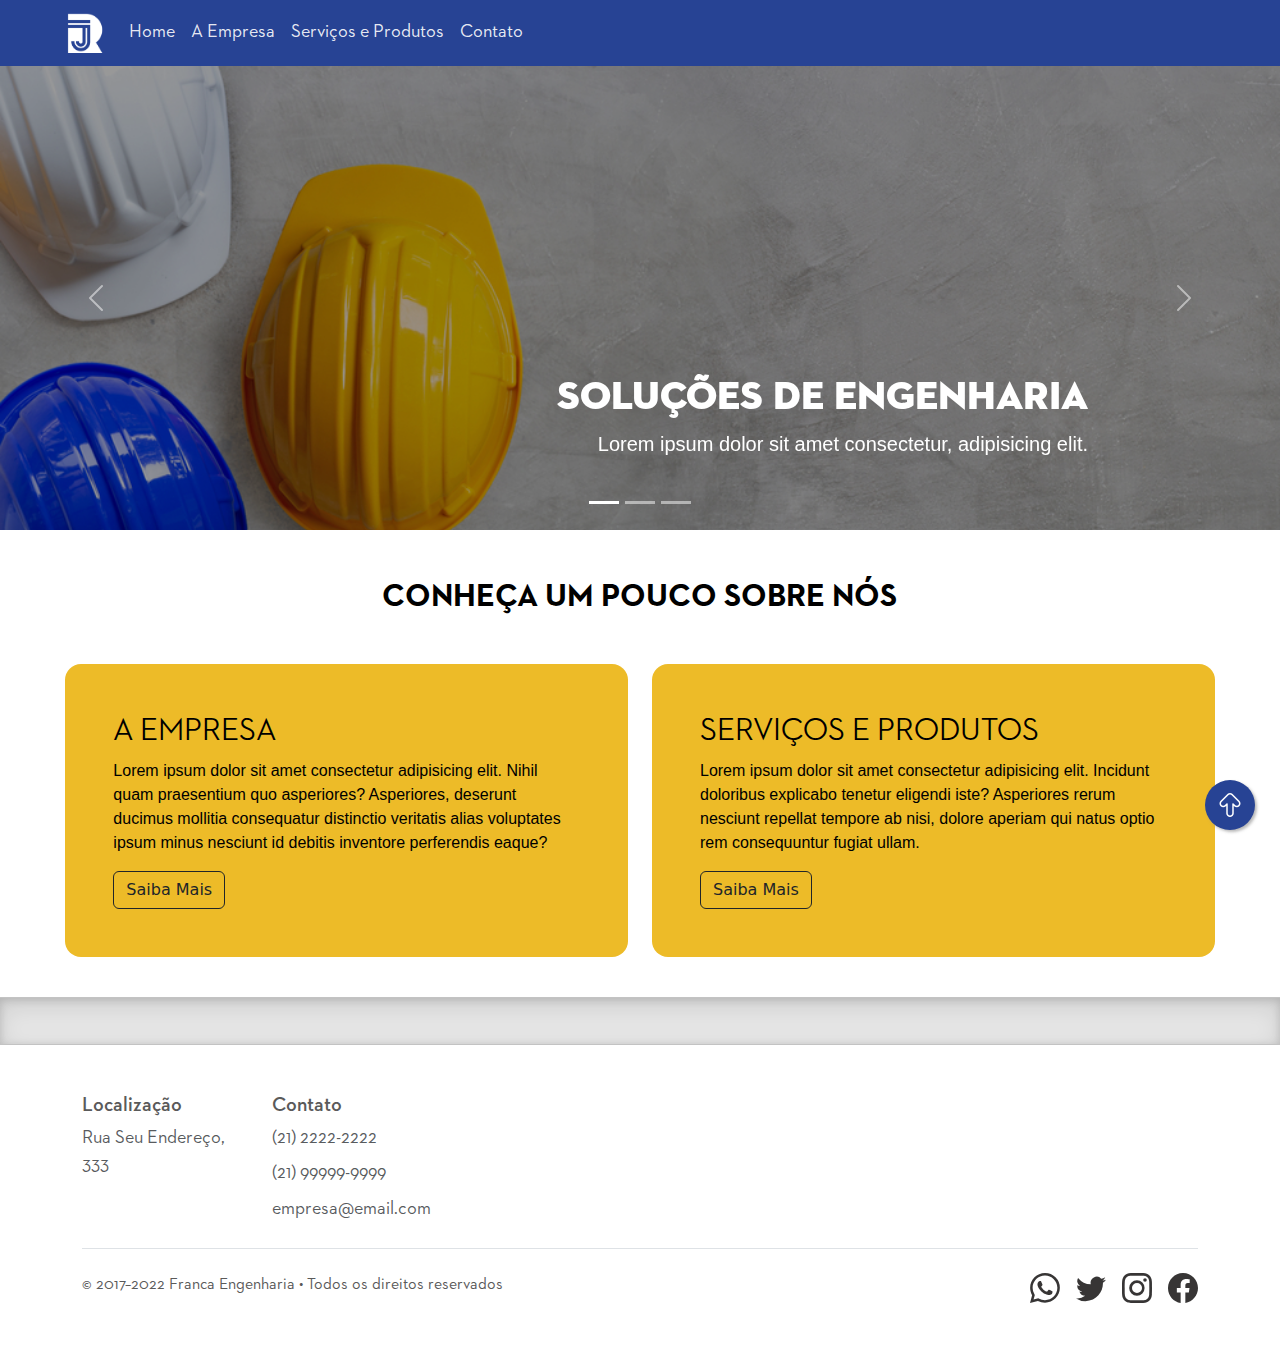
<file: index.html>
<!doctype html>
<html lang="pt-br">

<head>
    <meta charset="utf-8">
    <meta name="viewport" content="width=device-width, initial-scale=1">
    <meta name="description" content="Serviços de Engenharia Civil">
    <meta name="author" content="Chrys Penalber">
    <title>Franca Engenharia</title>

    <link rel="canonical" href="https://getbootstrap.com/docs/5.2/examples/carousel/">
    <link href="assets/css/bootstrap.min.css" rel="stylesheet">
    <link rel="stylesheet" href="assets/css/style.css">
    <link rel="shortcut icon" href="imagens/favicon.ico" type="image/x-icon">

    <link href="assets/css/carousel.css" rel="stylesheet">
    <link rel="canonical" href="https://getbootstrap.com/docs/5.2/examples/footers/">
</head>

<body>

    <header>
        <!-- Barra de Navegação   -->
        <nav class="navbar navbar-expand-md " style="background-color: rgb(39, 67, 148); ">
            <div class="container-fluid col-11">
                <a class="navbar-brand" href="index.html">
                    <img src="imagens/logo_cores__Branca-p.png" alt="logo Franca Engenharia" width="40">
                </a>
                <button class="navbar-toggler" type="button" data-bs-toggle="collapse" data-bs-target="#navbarCollapse"
                    aria-controls="navbarCollapse" aria-expanded="false" aria-label="Toggle navigation">
                    <span class="navbar-toggler-icon"></span>
                </button>
                <div class="collapse navbar-collapse" id="navbarCollapse">
                    <ul class="navbar-nav me-auto mb-2 mb-md-0">
                        <li class="nav-item">
                            <a class="nav-link active" aria-current="page" href="index.html" id="inicio">Home</a>
                        </li>
                        <li class="nav-item">
                            <a class="nav-link active" aria-current="page" href="empresa.html" id="empresa">A
                                Empresa</a>
                        </li>
                        <li class="nav-item">
                            <a class="nav-link active" aria-current="page" href="sep.html" id="sep">Serviços e
                                Produtos</a>
                        </li>
                        <li class="nav-item">
                            <a class="nav-link active" aria-current="page" href="contato.html" id="contato">Contato</a>
                        </li>
                    </ul>
                </div>
            </div>
        </nav>
    </header>

    <main>

        <!-- Carrossel -->

        <div id="myCarousel" class="carousel slide" data-bs-ride="carousel">
            <div class="carousel-indicators">
                <button type="button" data-bs-target="#myCarousel" data-bs-slide-to="0" class="active"
                    aria-current="true" aria-label="Slide 1"></button>
                <button type="button" data-bs-target="#myCarousel" data-bs-slide-to="1" aria-label="Slide 2"></button>
                <button type="button" data-bs-target="#myCarousel" data-bs-slide-to="2" aria-label="Slide 3"></button>
            </div>
            <div class="carousel-inner">
                <div class="carousel-item active">
                    <img class="bd-placeholder-img img-opac" width="100%" aria-hidden="true"
                        preserveAspectRatio="xMidYMid slice" focusable="false" src="imagens/img-05-c.jpg"
                        alt="Capacetes branco, azul e amarelo">

                    <div class="container">
                        <div class="carousel-caption text-end">
                            <h1 class="text-body">Soluções de Engenharia</h1>
                            <p class="text-body">Lorem ipsum dolor sit amet consectetur, adipisicing elit.</p>
                        </div>
                    </div>
                </div>
                <div class="carousel-item">
                    <img class="bd-placeholder-img img-opac" width="100%" aria-hidden="true"
                        preserveAspectRatio="xMidYMid slice" focusable="false" src="imagens/img-02-c.jpg"
                        alt="Paquímetro em cima de planta baixa">

                    <div class="container">
                        <div class="carousel-caption text-end">
                            <h1 class="text-body">Soluções de Engenharia</h1>
                            <p class="text-body">Lorem ipsum dolor sit amet consectetur adipisicing elit.</p>
                        </div>
                    </div>
                </div>
                <div class="carousel-item">
                    <img class="bd-placeholder-img img-opac" width="100%" aria-hidden="true"
                        preserveAspectRatio="xMidYMid slice" focusable="false" src="imagens/img-04-c.jpg"
                        alt="Planta baixa">

                    <div class="container">
                        <div class="carousel-caption text-end">
                            <h1 class="text-body">Soluções de Engenharia</h1>
                            <p class="text-body">Lorem ipsum dolor sit amet consectetur adipisicing elit.</p>
                        </div>
                    </div>
                </div>
            </div>
            <button class="carousel-control-prev" type="button" data-bs-target="#myCarousel" data-bs-slide="prev">
                <span class="carousel-control-prev-icon" aria-hidden="true"></span>
                <span class="visually-hidden">Previous</span>
            </button>
            <button class="carousel-control-next" type="button" data-bs-target="#myCarousel" data-bs-slide="next">
                <span class="carousel-control-next-icon" aria-hidden="true"></span>
                <span class="visually-hidden">Next</span>
            </button>
        </div>

        <!-- Cards -->

        <h1 class="col-5 m-auto mb-4" id="sobre-nos">Conheça um pouco sobre nós</h1>
        <br>

        <div class="row align-items-md-stretch col-11 m-auto">
            <div class="col-md-6 mb-3">
                <div class="h-100 p-5 text-white bg-dark rounded-4 cards">
                    <h2>A EMPRESA</h2>
                    <p>Lorem ipsum dolor sit amet consectetur adipisicing elit. Nihil quam praesentium quo asperiores?
                        Asperiores, deserunt ducimus mollitia consequatur distinctio veritatis alias voluptates ipsum
                        minus nesciunt id debitis inventore perferendis eaque?
                    </p>
                    <a href="empresa.html" class="btn btn-outline-dark">Saiba Mais</a>
                </div>
            </div>
            <div class="col-md-6 mb-3">
                <div class="h-100 p-5 text-white bg-dark rounded-4 cards">
                    <h2>SERVIÇOS E PRODUTOS</h2>
                    <p>Lorem ipsum dolor sit amet consectetur adipisicing elit. Incidunt doloribus explicabo tenetur
                        eligendi iste? Asperiores rerum nesciunt repellat tempore ab nisi, dolore aperiam qui natus
                        optio rem consequuntur fugiat ullam.
                    </p>
                    <a href="sep.html" class="btn btn-outline-dark">Saiba Mais</a>
                </div>
            </div>
        </div>

        <br>




        <!-- FOOTER -->


        <div class="b-example-divider"></div>


        <div class="container">
            <footer class="pt-5 footer">
                <div class="row">
                    <div class="col-6 col-md-2 mb-3">
                        <h5>Localização</h5>
                        <ul class="nav flex-column">
                            <li class="nav-item mb-2 nav-bot"><a href="https://goo.gl/maps/gZELMjxWsQZSBkC27"
                                    class="nav-link p-0 text-muted" target="_blank">Rua Seu Endereço, 333</a></li>

                        </ul>
                    </div>

                    <div class="col-6 col-md-2 col mb-3">

                        <h5>Contato</h5>
                        <ul class="nav flex-column">
                            <li class="nav-item mb-2 nav-bot">
                                <a href="tel:2122222222" class="nav-link p-0 text-muted">(21) 2222-2222
                                </a>
                            </li>
                            <li class="nav-item mb-2 nav-bot">
                                <a href="https://api.whatsapp.com/send?phone=5521999999999&text=Olá!" class="nav-link p-0 text-muted">(21) 99999-9999
                                </a>
                            </li>
                            <li class="nav-item mb-2 nav-bot">
                                <a href="mailto:empresa@email.com" class="nav-link p-0 text-muted">empresa@email.com
                                </a>
                            </li>
                        </ul>
                    </div>


                </div>

                <a href="#inicio" class="float" id="to-up-btn">
                    <i class="fa fa-plus my-float"><img src="imagens/arrow-up.png" alt=""></i>
                </a>

                <div class="d-flex flex-column flex-sm-row justify-content-between py-4 border-top">
                    <p>&copy; 2017–2022 Franca Engenharia • Todos os direitos reservados</p>
                    <ul class="list-unstyled d-flex">
                        <li class="ms-3">
                            <a class="link-dark" href="https://api.whatsapp.com/send?phone=5521999999999&text=Olá!" target="_blank">
                                <img src="imagens/whatsapp.svg" alt="logo whatsapp"  width="30" height="30" fill="currentColor" class="bi bi-whatsapp" viewBox="0 0 16 16">
                            </a>
                        </li>
                        <li class="ms-3">
                            <a class="link-dark" href="https://twitter.com/" target="_blank">
                                <img src="imagens/twitter.svg" alt="logo twitter" width="30" height="30" fill="currentColor"
                                    class="bi bi-twitter" viewBox="0 0 16 16">
                            </a>
                        </li>
                        <li class="ms-3">
                            <a class="link-dark" href="https://www.instagram.com/" target="_blank">
                                <img src="imagens/instagram.svg" width="30" height="30" fill="currentColor"
                                    class="bi bi-instagram" viewBox="0 0 16 16" alt="logo instagram">
                            </a>
                        </li>
                        <li class="ms-3">
                            <a class="link-dark" href="https://www.facebook.com/" target="_blank">
                                <img src="imagens/facebook.svg" alt="logo facebook" width="30" height="30" fill="currentColor"
                                    class="bi bi-facebook" viewBox="0 0 16 16">
                            </a>
                        </li>
                    </ul>
                </div>
            </footer>
        </div>
    </main>


    <script src="assets/js/bootstrap.bundle.min.js"></script>


</body>

</html>
</file>
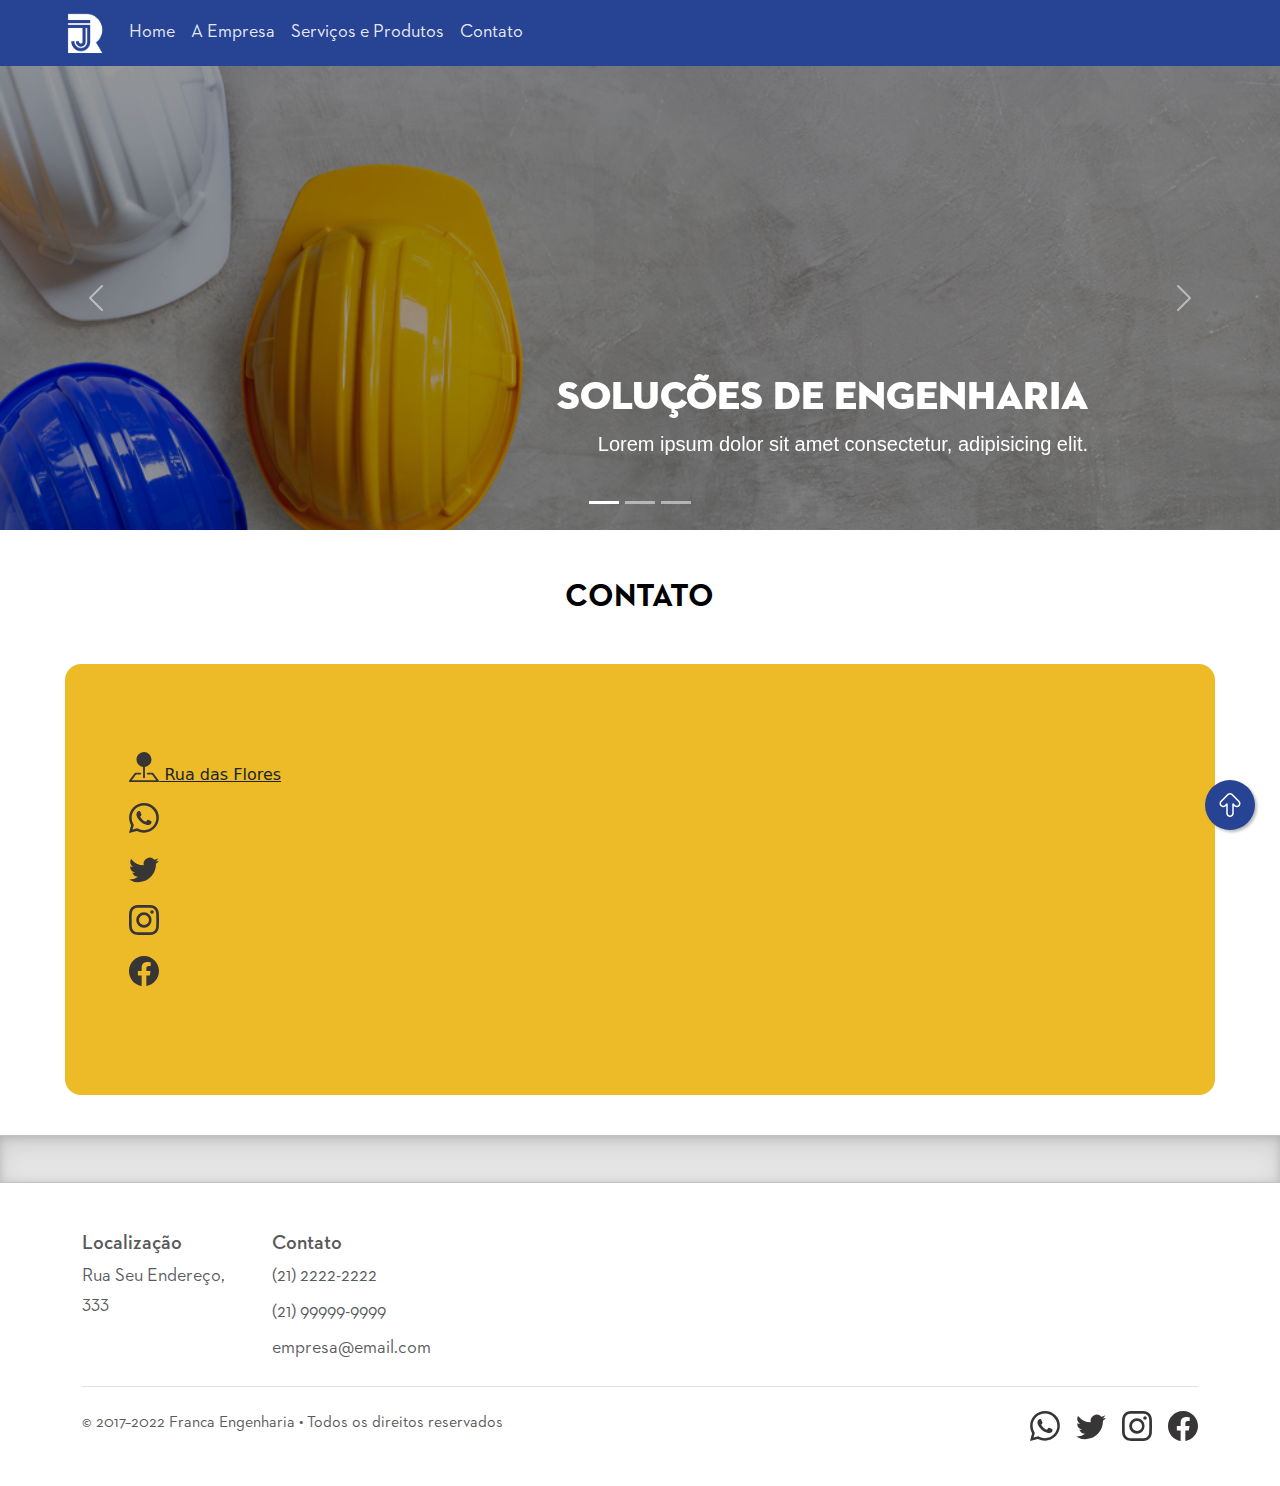
<file: contato.html>
<!doctype html>
<html lang="pt-br">

<head>
    <meta charset="utf-8">
    <meta name="viewport" content="width=device-width, initial-scale=1">
    <meta name="description" content="Serviços de Engenharia Civil">
    <meta name="author" content="Chrys Penalber">
    <title>Contato - Franca Engenharia</title>

    <link rel="canonical" href="https://getbootstrap.com/docs/5.2/examples/carousel/">
    <link href="assets/css/bootstrap.min.css" rel="stylesheet">
    <link rel="stylesheet" href="assets/css/style.css">
    <link rel="shortcut icon" href="imagens/favicon.ico" type="image/x-icon">

    <link href="assets/css/carousel.css" rel="stylesheet">
    <link rel="canonical" href="https://getbootstrap.com/docs/5.2/examples/footers/">
</head>

<body>

    <header>
        <!-- Barra de Navegação   -->
        <nav class="navbar navbar-expand-md " style="background-color: rgb(39, 67, 148); ">
            <div class="container-fluid col-11">
                <a class="navbar-brand" href="index.html">
                    <img src="imagens/logo_cores__Branca-p.png" alt="logo Franca Engenharia" width="40">
                </a>
                <button class="navbar-toggler" type="button" data-bs-toggle="collapse" data-bs-target="#navbarCollapse"
                    aria-controls="navbarCollapse" aria-expanded="false" aria-label="Toggle navigation">
                    <span class="navbar-toggler-icon"></span>
                </button>
                <div class="collapse navbar-collapse" id="navbarCollapse">
                    <ul class="navbar-nav me-auto mb-2 mb-md-0">
                        <li class="nav-item">
                            <a class="nav-link active" aria-current="page" href="index.html" id="inicio">Home</a>
                        </li>
                        <li class="nav-item">
                            <a class="nav-link active" aria-current="page" href="empresa.html" id="empresa">A
                                Empresa</a>
                        </li>
                        <li class="nav-item">
                            <a class="nav-link active" aria-current="page" href="sep.html" id="sep">Serviços e
                                Produtos</a>
                        </li>
                        <li class="nav-item">
                            <a class="nav-link active" aria-current="page" href="contato.html" id="contato">Contato</a>
                        </li>
                    </ul>
                </div>
            </div>
        </nav>
    </header>

    <main>

        <!-- Carrossel -->

        <div id="myCarousel" class="carousel slide" data-bs-ride="carousel">
            <div class="carousel-indicators">
                <button type="button" data-bs-target="#myCarousel" data-bs-slide-to="0" class="active"
                    aria-current="true" aria-label="Slide 1"></button>
                <button type="button" data-bs-target="#myCarousel" data-bs-slide-to="1" aria-label="Slide 2"></button>
                <button type="button" data-bs-target="#myCarousel" data-bs-slide-to="2" aria-label="Slide 3"></button>
            </div>
            <div class="carousel-inner">
                <div class="carousel-item active">
                    <img class="bd-placeholder-img img-opac" width="100%" aria-hidden="true"
                        preserveAspectRatio="xMidYMid slice" focusable="false" src="imagens/img-05-c.jpg"
                        alt="Capacetes branco, azul e amarelo">

                    <div class="container">
                        <div class="carousel-caption text-end">
                            <h1 class="text-body">Soluções de Engenharia</h1>
                            <p class="text-body">Lorem ipsum dolor sit amet consectetur, adipisicing elit.</p>
                        </div>
                    </div>
                </div>
                <div class="carousel-item">
                    <img class="bd-placeholder-img img-opac" width="100%" aria-hidden="true"
                        preserveAspectRatio="xMidYMid slice" focusable="false" src="imagens/img-02-c.jpg"
                        alt="Paquímetro em cima de planta baixa">

                    <div class="container">
                        <div class="carousel-caption text-end">
                            <h1 class="text-body">Soluções de Engenharia</h1>
                            <p class="text-body">Lorem ipsum dolor sit amet consectetur adipisicing elit.</p>
                        </div>
                    </div>
                </div>
                <div class="carousel-item">
                    <img class="bd-placeholder-img img-opac" width="100%" aria-hidden="true"
                        preserveAspectRatio="xMidYMid slice" focusable="false" src="imagens/img-04-c.jpg"
                        alt="Planta baixa">

                    <div class="container">
                        <div class="carousel-caption text-end">
                            <h1 class="text-body">Soluções de Engenharia</h1>
                            <p class="text-body">Lorem ipsum dolor sit amet consectetur adipisicing elit.</p>
                        </div>
                    </div>
                </div>
            </div>
            <button class="carousel-control-prev" type="button" data-bs-target="#myCarousel" data-bs-slide="prev">
                <span class="carousel-control-prev-icon" aria-hidden="true"></span>
                <span class="visually-hidden">Previous</span>
            </button>
            <button class="carousel-control-next" type="button" data-bs-target="#myCarousel" data-bs-slide="next">
                <span class="carousel-control-next-icon" aria-hidden="true"></span>
                <span class="visually-hidden">Next</span>
            </button>
        </div>

        <!-- Cards -->

        <h1 class="col-5 m-auto mb-4" id="sobre-nos">Contato</h1>
        <br>

        <div class="row align-items-md-stretch col-11 m-auto">
            <div class="col-md   mb-3">
                <div class="h-100 p-5 text-white bg-dark rounded-4 cards">
                    <div class="d-flex flex-column flex-sm-row justify-content-between py-4">
                        
                        <ul class="list-unstyled ">
                            <li class="m-3">
                                <a class="link-dark" href="https://api.whatsapp.com/send?phone=5521999999999&text=Olá!" target="_blank">
                                    <img src="imagens/pin-map.svg" alt="logo whatsapp"  width="30" height="30" fill="currentColor" class="bi bi-whatsapp" viewBox="0 0 16 16"> Rua das Flores
                                </a>
                            </li>
                            <li class="m-3">
                                <a class="link-dark" href="https://api.whatsapp.com/send?phone=5521999999999&text=Olá!" target="_blank">
                                    <img src="imagens/whatsapp.svg" alt="logo whatsapp"  width="30" height="30" fill="currentColor" class="bi bi-whatsapp" viewBox="0 0 16 16">
                                </a>
                            </li>
                            <li class="m-3">
                                <a class="link-dark" href="https://twitter.com/" target="_blank">
                                    <img src="imagens/twitter.svg" alt="logo twitter" width="30" height="30" fill="currentColor"
                                        class="bi bi-twitter" viewBox="0 0 16 16">
                                </a>
                            </li>
                            <li class="m-3">
                                <a class="link-dark" href="https://www.instagram.com/" target="_blank">
                                    <img src="imagens/instagram.svg" width="30" height="30" fill="currentColor"
                                        class="bi bi-instagram" viewBox="0 0 16 16" alt="logo instagram">
                                </a>
                            </li>
                            <li class="m-3">
                                <a class="link-dark" href="https://www.facebook.com/" target="_blank">
                                    <img src="imagens/facebook.svg" alt="logo facebook" width="30" height="30" fill="currentColor"
                                        class="bi bi-facebook" viewBox="0 0 16 16">
                                </a>
                            </li>
                        </ul>
                    </div>
                </div>
            </div>
        </div>

        <br>




        <!-- FOOTER -->


        <div class="b-example-divider"></div>


        <div class="container">
            <footer class="pt-5 footer">
                <div class="row">
                    <div class="col-6 col-md-2 mb-3">
                        <h5>Localização</h5>
                        <ul class="nav flex-column">
                            <li class="nav-item mb-2 nav-bot"><a href="https://goo.gl/maps/gZELMjxWsQZSBkC27"
                                    class="nav-link p-0 text-muted" target="_blank">Rua Seu Endereço, 333</a></li>

                        </ul>
                    </div>

                    <div class="col-6 col-md-2 col mb-3">

                        <h5>Contato</h5>
                        <ul class="nav flex-column">
                            <li class="nav-item mb-2 nav-bot">
                                <a href="tel:2122222222" class="nav-link p-0 text-muted">(21) 2222-2222
                                </a>
                            </li>
                            <li class="nav-item mb-2 nav-bot">
                                <a href="https://api.whatsapp.com/send?phone=5521999999999&text=Olá!" class="nav-link p-0 text-muted">(21) 99999-9999
                                </a>
                            </li>
                            <li class="nav-item mb-2 nav-bot">
                                <a href="mailto:empresa@email.com" class="nav-link p-0 text-muted">empresa@email.com
                                </a>
                            </li>
                        </ul>
                    </div>


                </div>

                <a href="#inicio" class="float" id="to-up-btn">
                    <i class="fa fa-plus my-float"><img src="imagens/arrow-up.png" alt=""></i>
                </a>

                <div class="d-flex flex-column flex-sm-row justify-content-between py-4 border-top">
                    <p>&copy; 2017–2022 Franca Engenharia • Todos os direitos reservados</p>
                    <ul class="list-unstyled d-flex">
                        <li class="ms-3">
                            <a class="link-dark" href="https://api.whatsapp.com/send?phone=5521999999999&text=Olá!" target="_blank">
                                <img src="imagens/whatsapp.svg" alt="logo whatsapp"  width="30" height="30" fill="currentColor" class="bi bi-whatsapp" viewBox="0 0 16 16">
                            </a>
                        </li>
                        <li class="ms-3">
                            <a class="link-dark" href="https://twitter.com/" target="_blank">
                                <img src="imagens/twitter.svg" alt="logo twitter" width="30" height="30" fill="currentColor"
                                    class="bi bi-twitter" viewBox="0 0 16 16">
                            </a>
                        </li>
                        <li class="ms-3">
                            <a class="link-dark" href="https://www.instagram.com/" target="_blank">
                                <img src="imagens/instagram.svg" width="30" height="30" fill="currentColor"
                                    class="bi bi-instagram" viewBox="0 0 16 16" alt="logo instagram">
                            </a>
                        </li>
                        <li class="ms-3">
                            <a class="link-dark" href="https://www.facebook.com/" target="_blank">
                                <img src="imagens/facebook.svg" alt="logo facebook" width="30" height="30" fill="currentColor"
                                    class="bi bi-facebook" viewBox="0 0 16 16">
                            </a>
                        </li>
                    </ul>
                </div>
            </footer>
        </div>
    </main>


    <script src="assets/js/bootstrap.bundle.min.js"></script>


</body>

</html>
</file>
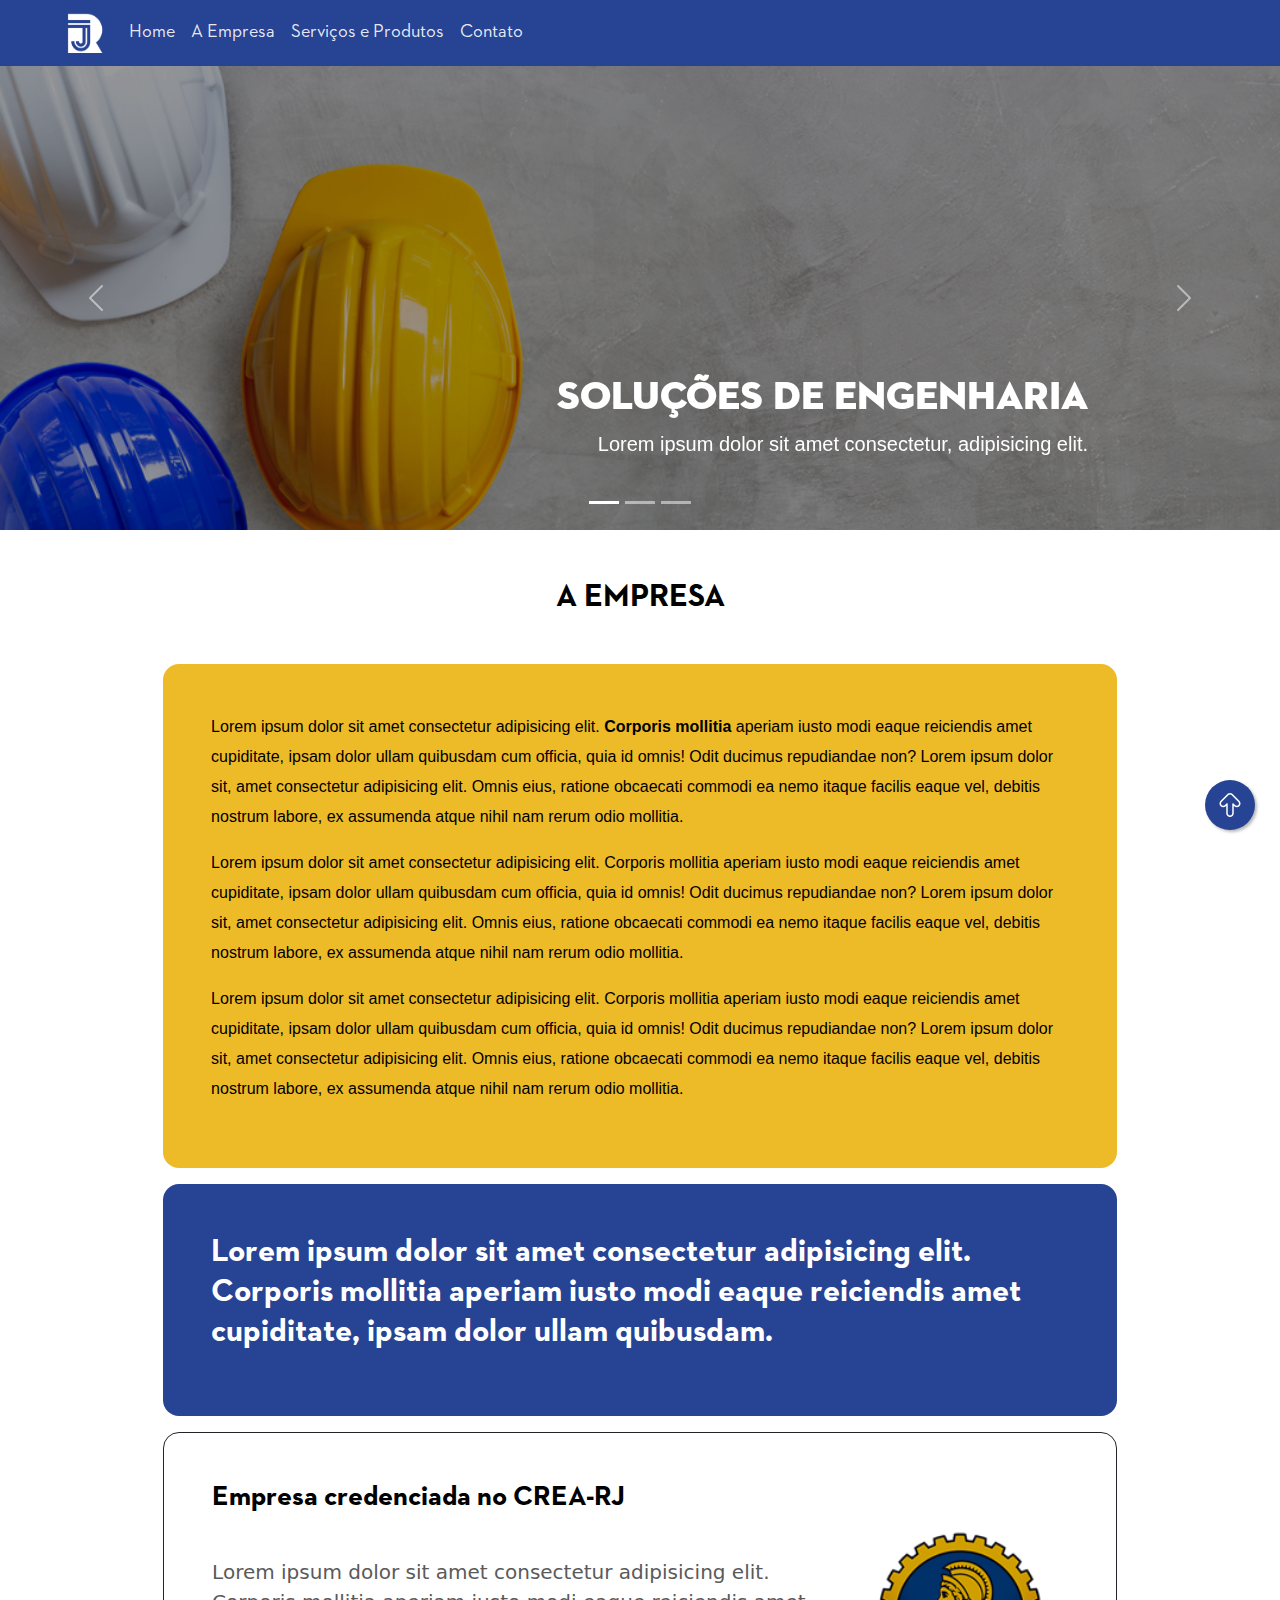
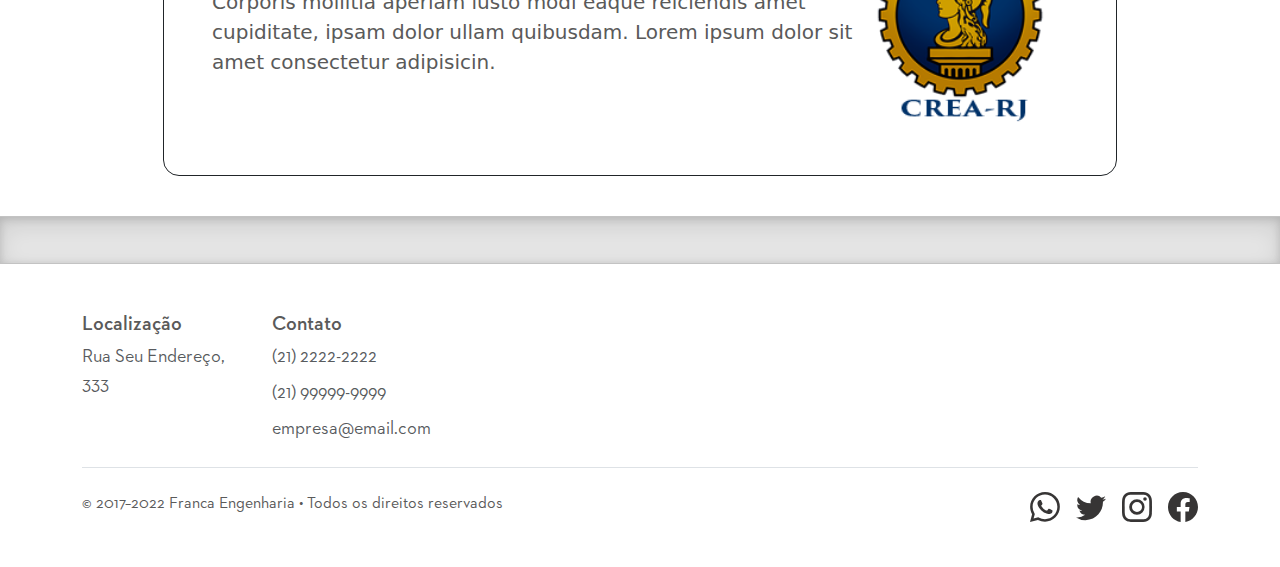
<file: empresa.html>
<!doctype html>
<html lang="pt-br">

<head>
    <meta charset="utf-8">
    <meta name="viewport" content="width=device-width, initial-scale=1">
    <meta name="description" content="Serviços de Engenharia Civil">
    <meta name="author" content="Chrys Penalber">
    <title>A Empresa - Franca Engenharia</title>

    <link rel="canonical" href="https://getbootstrap.com/docs/5.2/examples/carousel/">
    <link href="assets/css/bootstrap.min.css" rel="stylesheet">
    <link rel="stylesheet" href="assets/css/style.css">
    <link rel="shortcut icon" href="imagens/favicon.ico" type="image/x-icon">

    <link href="assets/css/carousel.css" rel="stylesheet">
    <link rel="canonical" href="https://getbootstrap.com/docs/5.2/examples/footers/">
</head>

<body>

    <header>
        <!-- Barra de Navegação   -->
        <nav class="navbar navbar-expand-md " style="background-color: rgb(39, 67, 148); ">
            <div class="container-fluid col-11">
                <a class="navbar-brand" href="index.html">
                    <img src="imagens/logo_cores__Branca-p.png" alt="logo Franca Engenharia" width="40">
                </a>
                <button class="navbar-toggler" type="button" data-bs-toggle="collapse" data-bs-target="#navbarCollapse"
                    aria-controls="navbarCollapse" aria-expanded="false" aria-label="Toggle navigation">
                    <span class="navbar-toggler-icon"></span>
                </button>
                <div class="collapse navbar-collapse" id="navbarCollapse">
                    <ul class="navbar-nav me-auto mb-2 mb-md-0">
                        <li class="nav-item">
                            <a class="nav-link active" aria-current="page" href="index.html" id="inicio">Home</a>
                        </li>
                        <li class="nav-item">
                            <a class="nav-link active" aria-current="page" href="empresa.html" id="empresa">A
                                Empresa</a>
                        </li>
                        <li class="nav-item">
                            <a class="nav-link active" aria-current="page" href="sep.html" id="sep">Serviços e
                                Produtos</a>
                        </li>
                        <li class="nav-item">
                            <a class="nav-link active" aria-current="page" href="contato.html" id="contato">Contato</a>
                        </li>
                    </ul>
                </div>
            </div>
        </nav>
    </header>

    <main>

        <!-- Carrossel -->

        <div id="myCarousel" class="carousel slide" data-bs-ride="carousel">
            <div class="carousel-indicators">
                <button type="button" data-bs-target="#myCarousel" data-bs-slide-to="0" class="active"
                    aria-current="true" aria-label="Slide 1"></button>
                <button type="button" data-bs-target="#myCarousel" data-bs-slide-to="1" aria-label="Slide 2"></button>
                <button type="button" data-bs-target="#myCarousel" data-bs-slide-to="2" aria-label="Slide 3"></button>
            </div>
            <div class="carousel-inner">
                <div class="carousel-item active">
                    <img class="bd-placeholder-img img-opac" width="100%" aria-hidden="true"
                        preserveAspectRatio="xMidYMid slice" focusable="false" src="imagens/img-05-c.jpg"
                        alt="Capacetes branco, azul e amarelo">

                    <div class="container">
                        <div class="carousel-caption text-end">
                            <h1 class="text-body">Soluções de Engenharia</h1>
                            <p class="text-body">Lorem ipsum dolor sit amet consectetur, adipisicing elit.</p>
                        </div>
                    </div>
                </div>
                <div class="carousel-item">
                    <img class="bd-placeholder-img img-opac" width="100%" aria-hidden="true"
                        preserveAspectRatio="xMidYMid slice" focusable="false" src="imagens/img-02-c.jpg"
                        alt="Paquímetro em cima de planta baixa">

                    <div class="container">
                        <div class="carousel-caption text-end">
                            <h1 class="text-body">Soluções de Engenharia</h1>
                            <p class="text-body">Lorem ipsum dolor sit amet consectetur adipisicing elit.</p>
                        </div>
                    </div>
                </div>
                <div class="carousel-item">
                    <img class="bd-placeholder-img img-opac" width="100%" aria-hidden="true"
                        preserveAspectRatio="xMidYMid slice" focusable="false" src="imagens/img-04-c.jpg"
                        alt="Planta baixa">

                    <div class="container">
                        <div class="carousel-caption text-end">
                            <h1 class="text-body">Soluções de Engenharia</h1>
                            <p class="text-body">Lorem ipsum dolor sit amet consectetur adipisicing elit.</p>
                        </div>
                    </div>
                </div>
            </div>
            <button class="carousel-control-prev" type="button" data-bs-target="#myCarousel" data-bs-slide="prev">
                <span class="carousel-control-prev-icon" aria-hidden="true"></span>
                <span class="visually-hidden">Previous</span>
            </button>
            <button class="carousel-control-next" type="button" data-bs-target="#myCarousel" data-bs-slide="next">
                <span class="carousel-control-next-icon" aria-hidden="true"></span>
                <span class="visually-hidden">Next</span>
            </button>
        </div>

        <!-- Conteúdo -->

        <h1 class="mb-4 text-center" id="a-empresa">A Empresa</h1>
        <br>

        <div class="row align-items-md-stretch col-11 m-auto ">
            <div class="col-10 m-auto mb-3">
                <div class="h-100 p-5 text-white bg-dark rounded-4 cards text-empresa fs-6">
                    <p> Lorem ipsum dolor sit amet consectetur adipisicing elit. <strong>Corporis mollitia</strong>
                        aperiam iusto modi eaque reiciendis amet cupiditate, ipsam dolor ullam quibusdam cum officia,
                        quia id omnis! Odit ducimus repudiandae non? Lorem ipsum dolor sit, amet consectetur adipisicing
                        elit. Omnis eius, ratione obcaecati commodi ea nemo itaque facilis eaque vel, debitis nostrum
                        labore, ex assumenda atque nihil nam rerum odio mollitia.
                    </p>
                    <p> Lorem ipsum dolor sit amet consectetur adipisicing elit. Corporis mollitia aperiam iusto modi
                        eaque reiciendis amet cupiditate, ipsam dolor ullam quibusdam cum officia, quia id omnis! Odit
                        ducimus repudiandae non? Lorem ipsum dolor sit, amet consectetur adipisicing elit. Omnis eius,
                        ratione obcaecati commodi ea nemo itaque facilis eaque vel, debitis nostrum labore, ex assumenda
                        atque nihil nam rerum odio mollitia.
                    </p>
                    <p> Lorem ipsum dolor sit amet consectetur adipisicing elit. Corporis mollitia aperiam iusto modi
                        eaque reiciendis amet cupiditate, ipsam dolor ullam quibusdam cum officia, quia id omnis! Odit
                        ducimus repudiandae non? Lorem ipsum dolor sit, amet consectetur adipisicing elit. Omnis eius,
                        ratione obcaecati commodi ea nemo itaque facilis eaque vel, debitis nostrum labore, ex assumenda
                        atque nihil nam rerum odio mollitia.
                    </p>
                </div>
            </div>
        </div>
        <div class="row align-items-md-stretch col-11 m-auto">
            <div class="col-10 m-auto mb-3">
                <div class="h-100 p-5 rounded-4 text-2 lh-sm fs-2 text-start">
                    <p> Lorem ipsum dolor sit amet consectetur adipisicing elit. <strong>Corporis mollitia</strong>
                        aperiam
                        iusto modi eaque reiciendis amet cupiditate, ipsam dolor ullam quibusdam.
                    </p>
                </div>
            </div>
        </div>
        <div class="row align-items-md-stretch col-11 m-auto ">
            <div class="col-10 m-auto mb-3 ">
                <div class="h-100 p-5 rounded-4 fs-2 border border-dark col-12">
                    <h3 class="text-3">Empresa credenciada no CREA-RJ</h3>
                    <div class="d-flex text-3-box">
                        <p class="text-start fs-5 col-md-9 text-3-p align-self-center"> Lorem ipsum dolor sit amet consectetur adipisicing elit. Corporis mollitia aperiam iusto modi eaque reiciendis amet cupiditate, ipsam dolor ullam quibusdam. Lorem ipsum dolor sit amet consectetur adipisicin.
                        </p>
                        <img src="imagens/crea.png" alt="" class="col-md-3 align-self-center">
                    </div>
                </div>
            </div>
        </div>
        <br>




        <!-- FOOTER -->


        <div class="b-example-divider"></div>


        <div class="container">
            <footer class="pt-5 footer">
                <div class="row">
                    <div class="col-6 col-md-2 mb-3">
                        <h5>Localização</h5>
                        <ul class="nav flex-column">
                            <li class="nav-item mb-2 nav-bot"><a href="https://goo.gl/maps/gZELMjxWsQZSBkC27"
                                    class="nav-link p-0 text-muted" target="_blank">Rua Seu Endereço, 333</a></li>

                        </ul>
                    </div>

                    <div class="col-6 col-md-2 col mb-3">

                        <h5>Contato</h5>
                        <ul class="nav flex-column">
                            <li class="nav-item mb-2 nav-bot">
                                <a href="tel:2122222222" class="nav-link p-0 text-muted">(21) 2222-2222
                                </a>
                            </li>
                            <li class="nav-item mb-2 nav-bot">
                                <a href="https://api.whatsapp.com/send?phone=5521999999999&text=Olá!"
                                    class="nav-link p-0 text-muted">(21) 99999-9999
                                </a>
                            </li>
                            <li class="nav-item mb-2 nav-bot">
                                <a href="mailto:empresa@email.com" class="nav-link p-0 text-muted">empresa@email.com
                                </a>
                            </li>
                        </ul>
                    </div>


                </div>

                <a href="#inicio" class="float" id="to-up-btn">
                    <i class="fa fa-plus my-float"><img src="imagens/arrow-up.png" alt=""></i>
                </a>

                <div class="d-flex flex-column flex-sm-row justify-content-between py-4 border-top">
                    <p>&copy; 2017–2022 Franca Engenharia • Todos os direitos reservados</p>
                    <ul class="list-unstyled d-flex">
                        <li class="ms-3">
                            <a class="link-dark" href="https://api.whatsapp.com/send?phone=5521999999999&text=Olá!"
                                target="_blank">
                                <img src="imagens/whatsapp.svg" alt="logo whatsapp" width="30" height="30"
                                    fill="currentColor" class="bi bi-whatsapp" viewBox="0 0 16 16">
                            </a>
                        </li>
                        <li class="ms-3">
                            <a class="link-dark" href="https://twitter.com/" target="_blank">
                                <img src="imagens/twitter.svg" alt="logo twitter" width="30" height="30"
                                    fill="currentColor" class="bi bi-twitter" viewBox="0 0 16 16">
                            </a>
                        </li>
                        <li class="ms-3">
                            <a class="link-dark" href="https://www.instagram.com/" target="_blank">
                                <img src="imagens/instagram.svg" width="30" height="30" fill="currentColor"
                                    class="bi bi-instagram" viewBox="0 0 16 16" alt="logo instagram">
                            </a>
                        </li>
                        <li class="ms-3">
                            <a class="link-dark" href="https://www.facebook.com/" target="_blank">
                                <img src="imagens/facebook.svg" alt="logo facebook" width="30" height="30"
                                    fill="currentColor" class="bi bi-facebook" viewBox="0 0 16 16">
                            </a>
                        </li>
                    </ul>
                </div>
            </footer>
        </div>
    </main>


    <script src="assets/js/bootstrap.bundle.min.js"></script>


</body>

</html>
</file>
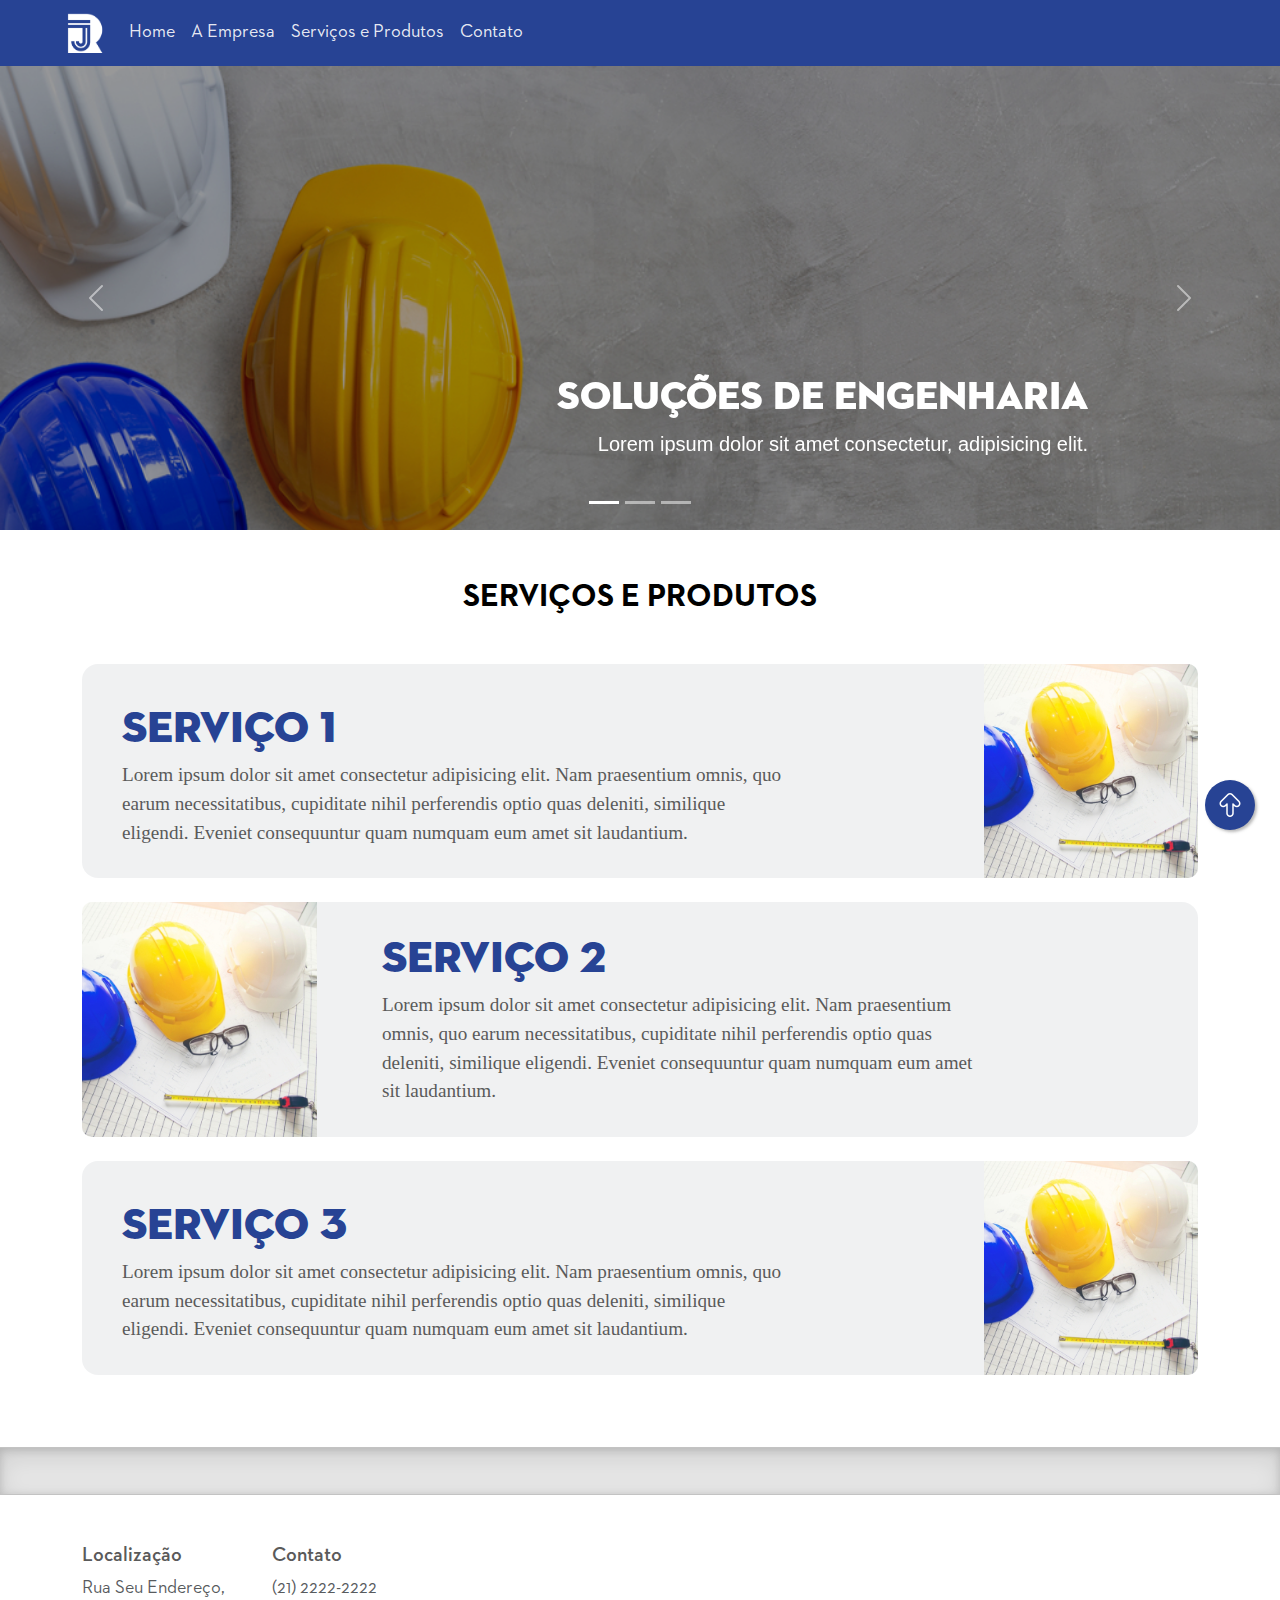
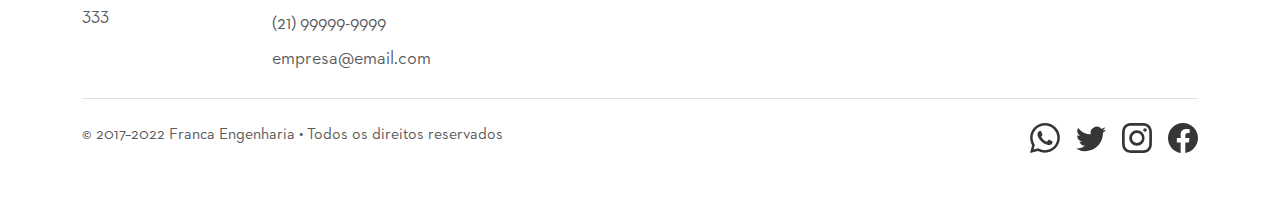
<file: sep.html>
<!doctype html>
<html lang="pt-br">

<head>
    <meta charset="utf-8">
    <meta name="viewport" content="width=device-width, initial-scale=1">
    <meta name="description" content="Serviços de Engenharia Civil">
    <meta name="author" content="Chrys Penalber">
    <title>Serviços e Produtos - Franca Engenharia</title>

    <link rel="canonical" href="https://getbootstrap.com/docs/5.2/examples/carousel/">
    <link href="assets/css/bootstrap.min.css" rel="stylesheet">
    <link rel="stylesheet" href="assets/css/style.css">
    <link rel="shortcut icon" href="imagens/favicon.ico" type="image/x-icon">

    <link href="assets/css/carousel.css" rel="stylesheet">
    <link rel="canonical" href="https://getbootstrap.com/docs/5.2/examples/footers/">
</head>

<body>

    <header>
        <!-- Barra de Navegação   -->
        <nav class="navbar navbar-expand-md " style="background-color: rgb(39, 67, 148); ">
            <div class="container-fluid col-11">
                <a class="navbar-brand" href="index.html">
                    <img src="imagens/logo_cores__Branca-p.png" alt="logo Franca Engenharia" width="40">
                </a>
                <button class="navbar-toggler" type="button" data-bs-toggle="collapse" data-bs-target="#navbarCollapse"
                    aria-controls="navbarCollapse" aria-expanded="false" aria-label="Toggle navigation">
                    <span class="navbar-toggler-icon"></span>
                </button>
                <div class="collapse navbar-collapse" id="navbarCollapse">
                    <ul class="navbar-nav me-auto mb-2 mb-md-0">
                        <li class="nav-item">
                            <a class="nav-link active" aria-current="page" href="index.html" id="inicio">Home</a>
                        </li>
                        <li class="nav-item">
                            <a class="nav-link active" aria-current="page" href="empresa.html" id="empresa">A
                                Empresa</a>
                        </li>
                        <li class="nav-item">
                            <a class="nav-link active" aria-current="page" href="sep.html" id="sep">Serviços e
                                Produtos</a>
                        </li>
                        <li class="nav-item">
                            <a class="nav-link active" aria-current="page" href="contato.html" id="contato">Contato</a>
                        </li>
                    </ul>
                </div>
            </div>
        </nav>
    </header>

    <main>

        <!-- Carrossel -->

        <div id="myCarousel" class="carousel slide" data-bs-ride="carousel">
            <div class="carousel-indicators">
                <button type="button" data-bs-target="#myCarousel" data-bs-slide-to="0" class="active"
                    aria-current="true" aria-label="Slide 1"></button>
                <button type="button" data-bs-target="#myCarousel" data-bs-slide-to="1" aria-label="Slide 2"></button>
                <button type="button" data-bs-target="#myCarousel" data-bs-slide-to="2" aria-label="Slide 3"></button>
            </div>
            <div class="carousel-inner">
                <div class="carousel-item active">
                    <img class="bd-placeholder-img img-opac" width="100%" aria-hidden="true"
                        preserveAspectRatio="xMidYMid slice" focusable="false" src="imagens/img-05-c.jpg"
                        alt="Capacetes branco, azul e amarelo">

                    <div class="container">
                        <div class="carousel-caption text-end">
                            <h1 class="text-body">Soluções de Engenharia</h1>
                            <p class="text-body">Lorem ipsum dolor sit amet consectetur, adipisicing elit.</p>
                        </div>
                    </div>
                </div>
                <div class="carousel-item">
                    <img class="bd-placeholder-img img-opac" width="100%" aria-hidden="true"
                        preserveAspectRatio="xMidYMid slice" focusable="false" src="imagens/img-02-c.jpg"
                        alt="Paquímetro em cima de planta baixa">

                    <div class="container">
                        <div class="carousel-caption text-end">
                            <h1 class="text-body">Soluções de Engenharia</h1>
                            <p class="text-body">Lorem ipsum dolor sit amet consectetur adipisicing elit.</p>
                        </div>
                    </div>
                </div>
                <div class="carousel-item">
                    <img class="bd-placeholder-img img-opac" width="100%" aria-hidden="true"
                        preserveAspectRatio="xMidYMid slice" focusable="false" src="imagens/img-04-c.jpg"
                        alt="Planta baixa">

                    <div class="container">
                        <div class="carousel-caption text-end">
                            <h1 class="text-body">Soluções de Engenharia</h1>
                            <p class="text-body">Lorem ipsum dolor sit amet consectetur adipisicing elit.</p>
                        </div>
                    </div>
                </div>
            </div>
            <button class="carousel-control-prev" type="button" data-bs-target="#myCarousel" data-bs-slide="prev">
                <span class="carousel-control-prev-icon" aria-hidden="true"></span>
                <span class="visually-hidden">Previous</span>
            </button>
            <button class="carousel-control-next" type="button" data-bs-target="#myCarousel" data-bs-slide="next">
                <span class="carousel-control-next-icon" aria-hidden="true"></span>
                <span class="visually-hidden">Next</span>
            </button>
        </div>

        <!-- Serviços -->

        <h1 class="col-5 m-auto mb-4" id="sobre-nos">Serviços e Produtos</h1>
        <br>
       

        <div class="container marketing">


            <div class="row featurette bg-secondary bg-opacity-10 gx-0 rounded-4 position-relative "> 
                <div class="col-md-8 box-text-sep px-3 ">
                    <h2 class="featurette-heading fw-normal lh-1 ps-4 pt-2 ">Serviço 1</h2>
                    <p class="lead responsive-p ps-4">Lorem ipsum dolor sit amet consectetur adipisicing elit. Nam praesentium omnis, quo
                        earum necessitatibus, cupiditate nihil perferendis optio quas deleniti, similique eligendi.
                        Eveniet consequuntur quam numquam eum amet sit laudantium.</p>
                </div>
                <div class="col-md-4 ">
                    <img src="imagens/img-03.jpg" alt=""  class="bd-placeholder-img bd-placeholder-img-lg featurette-image img-fluid mx-auto ph-img-right position-absolute end-0 mh-100">
                </div>
            </div>
            <br>

            <div class="row featurette bg-secondary bg-opacity-10 gx-0 rounded-4 position-relative"> 
                <div class="col-md-7 order-md-2 box-text-sep even-box px-3">
                    <h2 class="featurette-heading fw-normal lh-1 ps-4">Serviço 2</h2>
                    <p class="lead responsive-p ps-4">Lorem ipsum dolor sit amet consectetur adipisicing elit. Nam praesentium omnis, quo
                        earum necessitatibus, cupiditate nihil perferendis optio quas deleniti, similique eligendi.
                        Eveniet consequuntur quam numquam eum amet sit laudantium.</p>
                </div>
                <div class="col-md-4 order-md-1 ">
                    <img src="imagens/img-03.jpg" alt=""  class="bd-placeholder-img bd-placeholder-img-lg featurette-image img-fluid mx-auto ph-img-left position-absolute mh-100">
                </div>
            </div>
            <br>
            <div class="row featurette bg-secondary bg-opacity-10 gx-0 rounded-4 position-relative"> 
                <div class="col-md-8 box-text-sep px-3">
                    <h2 class="featurette-heading fw-normal lh-1 ps-4 pt-2">Serviço 3</h2>
                    <p class="lead responsive-p ps-4">Lorem ipsum dolor sit amet consectetur adipisicing elit. Nam praesentium omnis, quo
                        earum necessitatibus, cupiditate nihil perferendis optio quas deleniti, similique eligendi.
                        Eveniet consequuntur quam numquam eum amet sit laudantium.</p>
                </div>
                <div class="col-md-4 ">
                    <img src="imagens/img-03.jpg" alt=""  class="bd-placeholder-img bd-placeholder-img-lg featurette-image img-fluid mx-auto ph-img-right position-absolute end-0 mh-100">
                </div>
            </div>
            <br>

        </div>

        <br>
        <br>

        <!-- FOOTER -->


        <div class="b-example-divider"></div>


        <div class="container">
            <footer class="pt-5 footer">
                <div class="row">
                    <div class="col-6 col-md-2 mb-3">
                        <h5>Localização</h5>
                        <ul class="nav flex-column">
                            <li class="nav-item mb-2 nav-bot"><a href="https://goo.gl/maps/gZELMjxWsQZSBkC27"
                                    class="nav-link p-0 text-muted" target="_blank">Rua Seu Endereço, 333</a></li>

                        </ul>
                    </div>

                    <div class="col-6 col-md-2 col mb-3">

                        <h5>Contato</h5>
                        <ul class="nav flex-column">
                            <li class="nav-item mb-2 nav-bot">
                                <a href="tel:2122222222" class="nav-link p-0 text-muted">(21) 2222-2222
                                </a>
                            </li>
                            <li class="nav-item mb-2 nav-bot">
                                <a href="https://api.whatsapp.com/send?phone=5521999999999&text=Olá!"
                                    class="nav-link p-0 text-muted">(21) 99999-9999
                                </a>
                            </li>
                            <li class="nav-item mb-2 nav-bot">
                                <a href="mailto:empresa@email.com" class="nav-link p-0 text-muted">empresa@email.com
                                </a>
                            </li>
                        </ul>
                    </div>


                </div>

                <a href="#inicio" class="float" id="to-up-btn">
                    <i class="fa fa-plus my-float"><img src="imagens/arrow-up.png" alt=""></i>
                </a>

                <div class="d-flex flex-column flex-sm-row justify-content-between py-4 border-top">
                    <p>&copy; 2017–2022 Franca Engenharia • Todos os direitos reservados</p>
                    <ul class="list-unstyled d-flex">
                        <li class="ms-3">
                            <a class="link-dark" href="https://api.whatsapp.com/send?phone=5521999999999&text=Olá!"
                                target="_blank">
                                <img src="imagens/whatsapp.svg" alt="logo whatsapp" width="30" height="30"
                                    fill="currentColor" class="bi bi-whatsapp" viewBox="0 0 16 16">
                            </a>
                        </li>
                        <li class="ms-3">
                            <a class="link-dark" href="https://twitter.com/" target="_blank">
                                <img src="imagens/twitter.svg" alt="logo twitter" width="30" height="30"
                                    fill="currentColor" class="bi bi-twitter" viewBox="0 0 16 16">
                            </a>
                        </li>
                        <li class="ms-3">
                            <a class="link-dark" href="https://www.instagram.com/" target="_blank">
                                <img src="imagens/instagram.svg" width="30" height="30" fill="currentColor"
                                    class="bi bi-instagram" viewBox="0 0 16 16" alt="logo instagram">
                            </a>
                        </li>
                        <li class="ms-3">
                            <a class="link-dark" href="https://www.facebook.com/" target="_blank">
                                <img src="imagens/facebook.svg" alt="logo facebook" width="30" height="30"
                                    fill="currentColor" class="bi bi-facebook" viewBox="0 0 16 16">
                            </a>
                        </li>
                    </ul>
                </div>
            </footer>
        </div>
    </main>


    <script src="assets/js/bootstrap.bundle.min.js"></script>


</body>

</html>
</file>
<file: assets/css/style.css>
@font-face {
    font-family: Neutra DBold;
    src: url(../fonts/neutra/Neutra2Display-Bold.otf);
}

@font-face {
    font-family: Neutra DLight;
    src: url(../fonts/neutra/Neutra2Display-Light.otf);
}

@font-face {
    font-family: Neutra DMedium;
    src: url(../fonts/neutra/Neutra2Display-Medium.otf);
}

@font-face {
    font-family: Neutra DThin;
    src: url(../fonts/neutra/Neutra2Display-Thin.otf);
}

@font-face {
    font-family: Neutra DTitling;
    src: url(../fonts/neutra/Neutra2Display-Titling.otf);
}

@font-face {
    font-family: Neutra TBold;
    src: url(../fonts/neutra/Neutra2Text-Bold.otf);
}

@font-face {
    font-family: Neutra TBoldItalic;
    src: url(../fonts/neutra/Neutra2Text-BoldItalic.otf);
}

@font-face {
    font-family: Neutra TBook;
    src: url(../fonts/neutra/Neutra2Text-Book.otf);
}

@font-face {
    font-family: Neutra TBookItalic;
    src: url(../fonts/neutra/Neutra2Text-BookItalic.otf);
}

@font-face {
    font-family: Neutra TDemi;
    src: url(../fonts/neutra/Neutra2Text-Demi.otf);
}

@font-face {
    font-family: Neutra TDemiItalic;
    src: url(../fonts/neutra/Neutra2Text-DemiItalic.otf);
}

@font-face {
    font-family: Neutra TLight;
    src: url(../fonts/neutra/Neutra2Text-Light.otf);
}

@font-face {
    font-family: Neutra TLightItalic;
    src: url(../fonts/neutra/Neutra2Text-LightItalic.otf);
}

@import url('https://fonts.googleapis.com/css2?family=Fira+Sans+Condensed:ital,wght@0,100;0,200;0,300;0,400;0,500;0,600;0,700;0,800;0,900;1,100;1,200;1,300;1,400;1,500;1,600;1,700;1,800;1,900&display=swap');

/* font-family: 'Fira Sans Condensed', sans-serif; */

@import url('https://fonts.googleapis.com/css2?family=Archivo+Narrow:ital,wght@0,400;0,500;0,600;0,700;1,400;1,500;1,600;1,700&display=swap');

/* font-family: 'Archivo Narrow', sans-serif; */

@import url('https://fonts.googleapis.com/css2?family=Overpass:ital,wght@0,100;0,200;0,300;0,400;0,500;0,600;0,700;0,800;0,900;1,100;1,200;1,300;1,400;1,500;1,600;1,700;1,800;1,900&display=swap');

/* font-family: 'Overpass', sans-serif; */

@import url('https://fonts.googleapis.com/css2?family=Hind+Siliguri:wght@300;400;500;600;700&display=swap');

/* font-family: 'Hind Siliguri', sans-serif; */

body {
    padding-bottom: 0 !important;
}

.nav-item>a {
    font-family: Neutra TBook !important;
    font-size: 1.15em !important;
}

.nav-item>a:hover {
    color: rgb(237, 187, 40) !important;
}

.carousel-item::after {
    content: '';
    position: absolute;
    left: 0;
    top: 0;
    height: 100%;
    width: 100%;
    background-color: black;
    opacity: 0.4;
    z-index: 1;

}

.bd-placeholder-img {
    font-size: 1.125rem;
    text-anchor: middle;
    -webkit-user-select: none;
    -moz-user-select: none;
    user-select: none;
}

.text-body {
    color: white !important;
}

.text-body:first-child {
    font-family: Neutra DTitling !important;
}

.text-body:last-child {
    font-family: 'Hind Siliguri', sans-serif;
}

#sobre-nos {
    font-family: Neutra TBold;
    font-size: 2em;
    text-transform: uppercase;
    color: black;
    text-align: center !important;
}

.div-emp {
    background-color: yellow;
}
#a-empresa {
    font-family: Neutra TBold;
    font-size: 2em;
    text-transform: uppercase;
    color: black;
}

.text-empresa > p {
    line-height: 30px;
}


.cards {
    background-color: rgb(237, 187, 40) !important;
    color: black !important;
}

.cards > h2 {
    font-family: Neutra DMedium;
}

.cards > p {
    font-family: 'Hind Siliguri', sans-serif;
    text-align: left;
}

.text-2 {
    font-family: Neutra TBold;
    background-color: rgb(39, 67, 148) !important;
    color: white !important;
}
.text-3 {
    font-family: Neutra TBold; 
    color: black !important;
}

.text-3-p {
    color: black(255, 0, 0) !important;
}


.b-example-divider {
    height: 3rem;
    background-color: rgba(0, 0, 0, .1);
    border: solid rgba(0, 0, 0, .15);
    border-width: 1px 0;
    box-shadow: inset 0 .5em 1.5em rgba(0, 0, 0, .1), inset 0 .125em .5em rgba(0, 0, 0, .15);
}

.b-example-vr {
    flex-shrink: 0;
    width: 1.5rem;
    height: 100vh;
}

.bi {
    vertical-align: -.125em;
    filter:  invert(17%) sepia(1%) saturate(1061%) hue-rotate(316deg) brightness(100%) contrast(88%);
}

.nav-scroller {
    position: relative;
    z-index: 2;
    height: 2.75rem;
    overflow-y: hidden;
}

.nav-scroller .nav {
    display: flex;
    flex-wrap: nowrap;
    padding-bottom: 1rem;
    margin-top: -1px;
    overflow-x: auto;
    text-align: center;
    white-space: nowrap;
    -webkit-overflow-scrolling: touch;
}

.btn-bot {
    position: relative;
}

.btn-bot>a {
    text-decoration: none;
    color: white;
}

.nav-bot>a {
    font-family: Neutra TBook !important;
    font-size: 1.15em !important;
}

.nav-bot>a:hover {
    color: rgb(39, 67, 148) !important;
}

footer h5 {
    font-family: Neutra TDemi;
}

footer p {
    font-family: Neutra TBook;
}

.float {
    position: fixed;
    width: 50px;
    height: 50px;
    bottom: 70px;
    right: 25px;
    background-color: rgb(39, 67, 148);
    color: #FFF;
    border-radius: 50px;
    text-align: center;
    box-shadow: 2px 2px 3px rgba(153, 153, 153, 0.692);
    
}

.float:hover {
    background-color: rgb(59, 80, 145);
}

.my-float {
    margin-top: 22px;
    position: relative;
}

.my-float>img {
    margin: auto;
    transform: translate(0%,50%);
}


@media (max-width: 750px) {
    .text-3-box {
        display: flex;
        flex-wrap: wrap;
    }
}

@media (max-width: 500px) {
    #sobre-nos {
        width: 15rem;
    }
  }

@media (max-width:500px) {
    #to-up-btn {
        display: none;
    }
}



@media (min-width: 768px) {
    .bd-placeholder-img-lg {
        font-size: 3.5rem;
    }
}

/* If the screen size is 1200px wide or more, set the font-size to 80px */
@media (min-width: 700px) {
    .responsive-p {
      font-size: 1.2em !important;
    }
  }
  /* If the screen size is smaller than 1200px, set the font-size to 80px */
  @media (max-width: 699.98px) {
    .responsive-p {
      font-size: 1em !important;
    }
  }

  @media (max-width: 768px) {
    .featurette-image {
        display: none;
    }
  }
/* SeP */

.featurette-heading {
    font-family: Neutra DTitling;
    font-size: 3.5vw !important;
    color: rgb(39, 67, 148);
    margin-block-start: 0.80em !important;
}

.lead {
    font-family: Overpass;
    font-size: 1.2em;
}

.ph-img-left {
    border-radius: 10px 0px 0px 10px;
}
.ph-img-right {
    border-radius: 0px 10px 10px 0px;
}

.box-text-sep {
    max-width: 45rem;
}

@media (min-width:990px) {
    .responsive-p {
        padding-bottom: 15px;
    }

    .even-box {
        margin-left: -7rem !important;
    }
}
</file>
<file: assets/css/carousel.css>
/* GLOBAL STYLES
-------------------------------------------------- */
/* Padding below the footer and lighter body text */

body {
  padding-top: 0rem;
  padding-bottom: 3rem;
  color: #5a5a5a;
}


/* CUSTOMIZE THE CAROUSEL
-------------------------------------------------- */

/* Carousel base class */
.carousel {
  margin-bottom: 3rem;
}
/* Since positioning the image, we need to help out the caption */
.carousel-caption {
  max-height: 9rem;
  font-size: 0.8rem;
  bottom: 2rem;
  z-index: 10;
}

/* Declare heights because of positioning of img element */
.carousel-item {
  max-height: 29rem;
}



/* RESPONSIVE CSS
-------------------------------------------------- */

@media (max-width: 450px) {
  .carousel-caption {
    bottom: 0.1rem;
  }
  .carousel-caption h1 {
    font-size: 1.2rem;
  }
  .carousel-caption p {
    font-size: 0.75rem;
  }
  
}


@media (min-width: 40em) {
  /* Bump up size of carousel content */
  .carousel-caption p {
    margin-bottom: 1.25rem;
    font-size: 1.25rem;
    line-height: 1.4;
  }

  .featurette-heading {
    font-size: 50px;
  }
}

@media (min-width: 62em) {
  .featurette-heading {
    margin-top: 4rem;
  }
}
</file>
